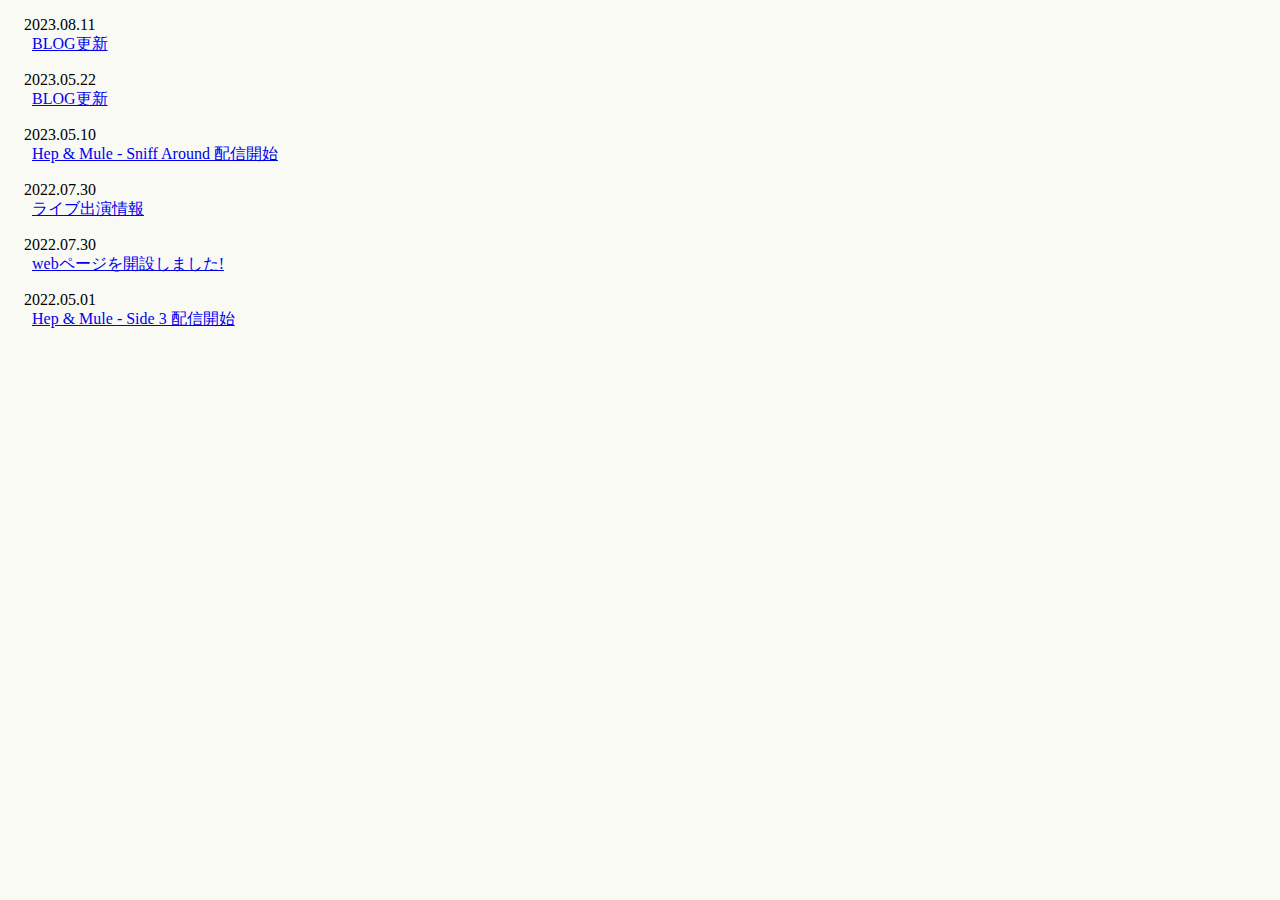
<file: update.html>
<!DOCTYPE html>
<html lang="ja">

<head>
  <meta charset="utf-8">
  <title>NEWSBOX</title>
  <style>

    body{
     padding-left: 1em;
     background-color: rgb(250, 250, 245);
    }

    a{
      display: inline-block;
      
      
    }

   
    
    .update__link{
      padding-left: 0.5em;
    }
   

/*for mobile */

    @media screen and (max-width: 480px) {
    .update__date{
     display:block;
    }


   }

  </style>

</head>

<body>

  <p>
    <div class ="update__date">2023.08.11 </div>
     <a class="update__link" href="pages/blog.html#230811" target="_top">BLOG更新
     </a>
  </p>

  <p>
    <div class ="update__date">2023.05.22 </div>
     <a class="update__link" href="pages/news.html#230522" target="_top">BLOG更新
     </a>
  </p>


  <p>
    <div class ="update__date">2023.05.10 </div>
     <a class="update__link" href="pages/news.html#230510" target="_top">Hep & Mule - Sniff Around 配信開始
     </a>
  </p>

  <p>
    
    <div class ="update__date">2022.07.30 </div>
        <a class="update__link" href="pages/news.html#220730_2" target="_top">ライブ出演情報
        </a>
   </p>
  
  <p>
   <div class ="update__date">2022.07.30 </div>
       <a class="update__link" href="pages/news.html#220730" target="_top">webページを開設しました!
       </a>
  </p>
         
  
  <p>
    <div class ="update__date">2022.05.01 </div>
     <a class="update__link" href="pages/news.html#220501" target="_top">Hep & Mule - Side 3 配信開始
     </a>
  </p>

</body>

</html>
</file>
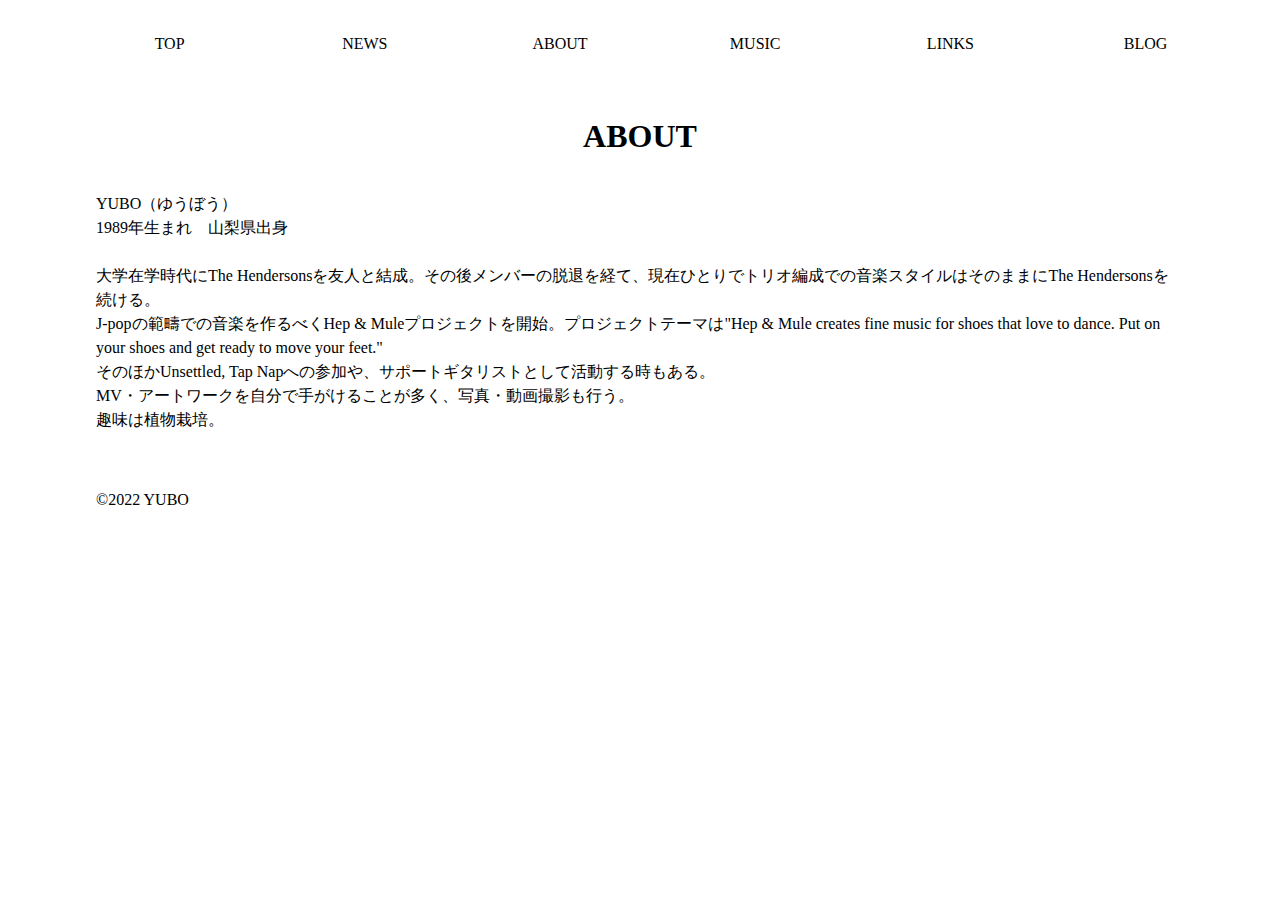
<file: pages/about.html>
<!DOCTYPE html>
 <html lang="ja">
<head>
 <title>YUBO_about</title>
 <meta charset="utf-8">
 <meta name="viewport" content="width=device-width,
  initial-scale=1,
  minimum-scale=1,
  maximum-scale=1,
  user-scalable=no">
  
  <link rel="stylesheet" href="../reset.css">
  <link rel="stylesheet" href="../style.css">

</head>

<body>

 <header>
    <ul class="menu">
      <li><a href="../index.html">TOP</a></li>
      <li><a href="../pages/news.html">NEWS</a></li>
      <li><a href="../pages/about.html">ABOUT</li>
      <li><a href="../pages/music.html">MUSIC</a></li>
      <li><a href="../pages/links.html">LINKS</a></li>
      <li><a href="../pages/blog.html">BLOG</a></li>
   </ul>
 </header>

 
<main>

 <h1>ABOUT</h1>

  
      
    <p class="about__p">
      YUBO（ゆうぼう）
      <br>
      1989年生まれ　山梨県出身
 <br>
 <br>

      大学在学時代にThe Hendersonsを友人と結成。その後メンバーの脱退を経て、現在ひとりでトリオ編成での音楽スタイルはそのままにThe Hendersonsを続ける。
      <br>
      J-popの範疇での音楽を作るべくHep & Muleプロジェクトを開始。プロジェクトテーマは"Hep & Mule creates fine music for shoes that love to dance. Put on your shoes and get ready to move your feet."
      <br>
      そのほかUnsettled, Tap Napへの参加や、サポートギタリストとして活動する時もある。
      <br>
      MV・アートワークを自分で手がけることが多く、写真・動画撮影も行う。
      <br>
      趣味は植物栽培。


    </p>

</main>


   <footer>
     <p>&copy;2022 YUBO</p>
   </footer>
</body>

</html>
</file>
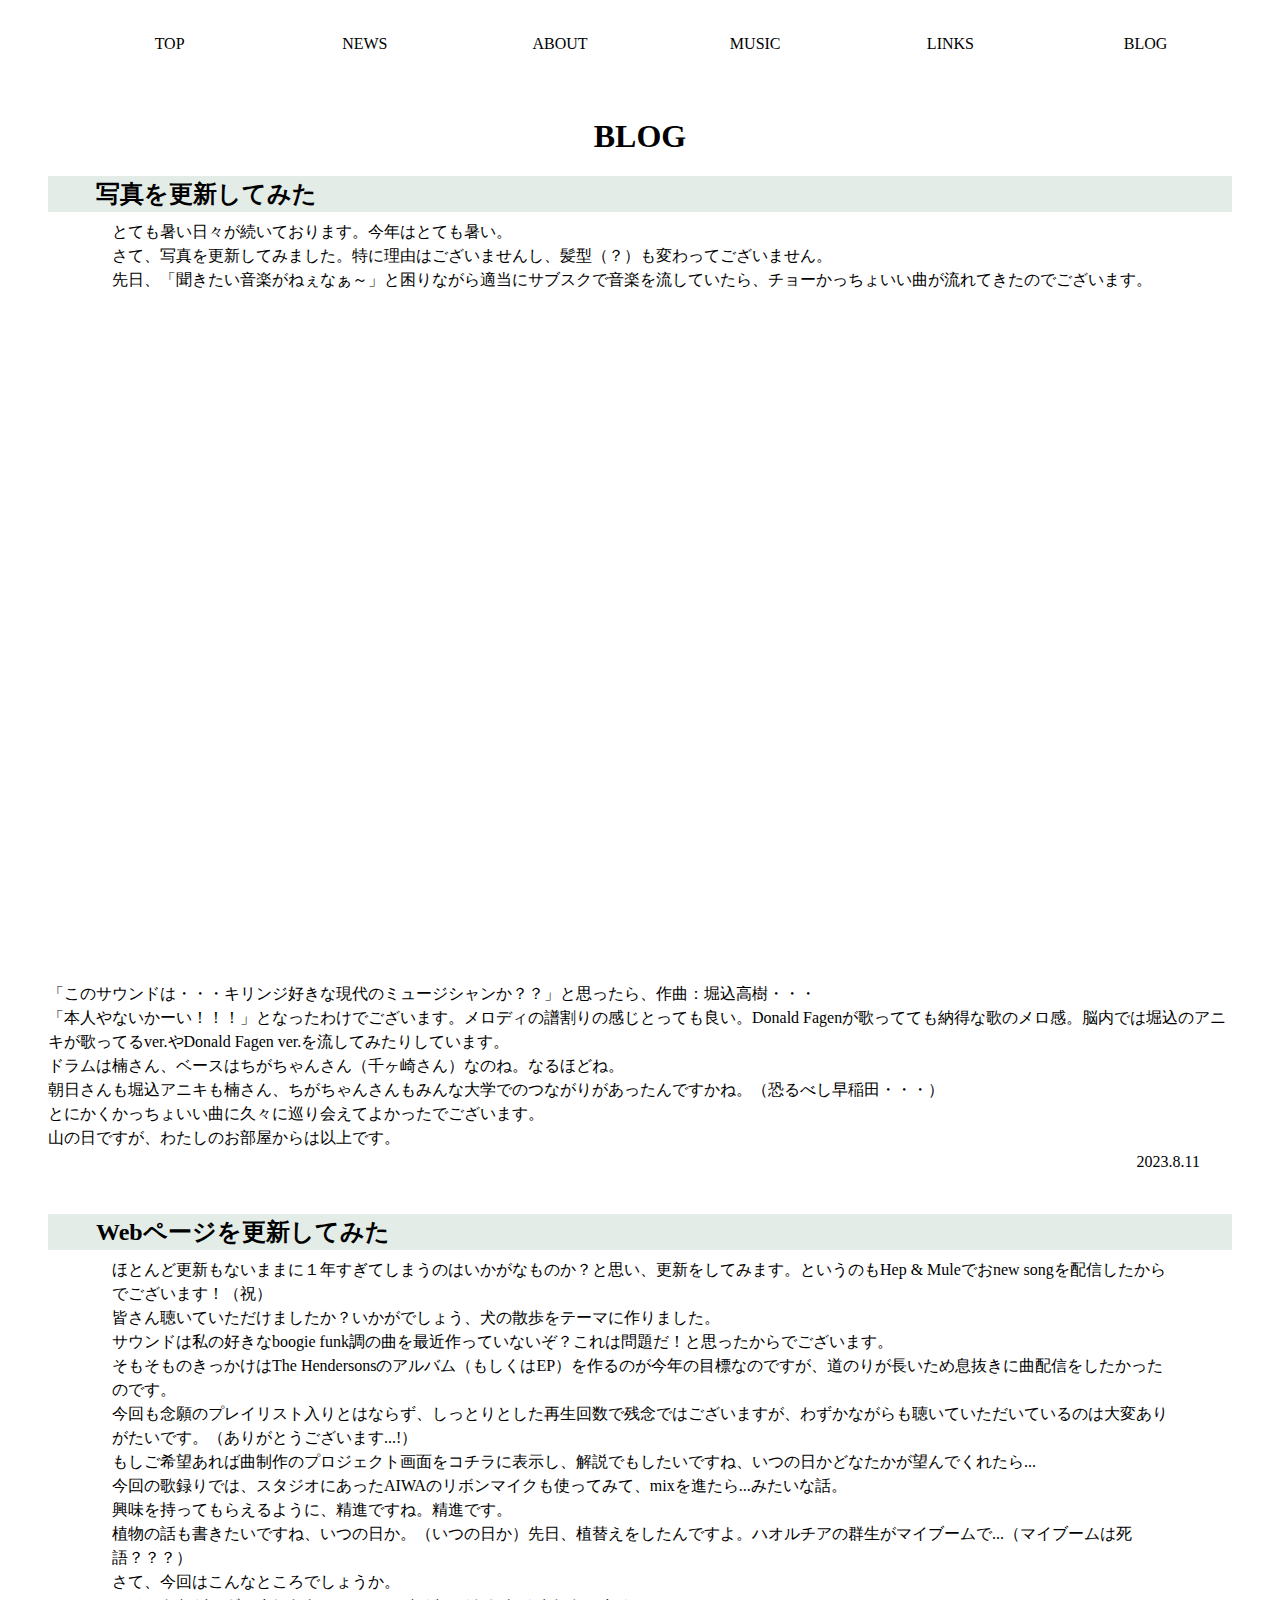
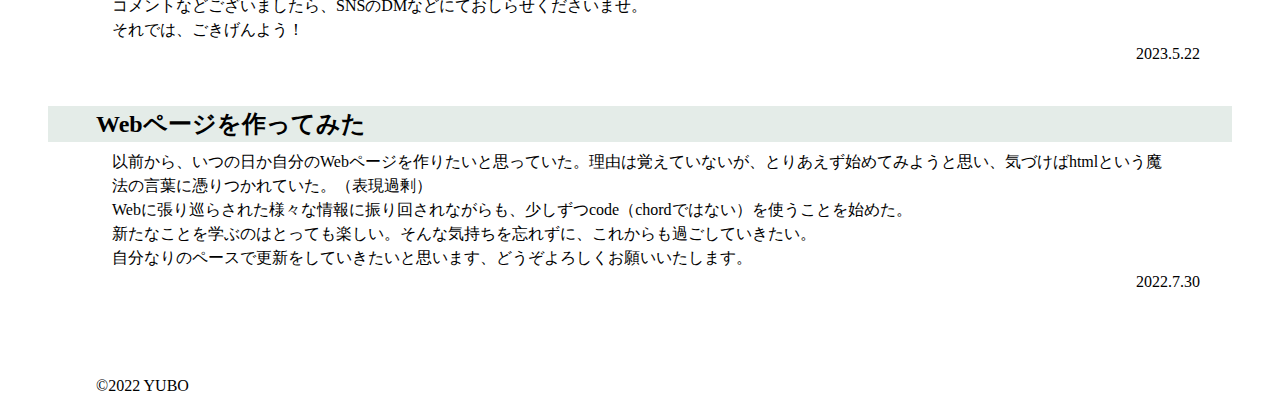
<file: pages/blog.html>
<!DOCTYPE html>
 <html lang="ja">
<head>
 <title>YUBO_about</title>
 <meta charset="utf-8">
 <meta name="viewport" content="width=device-width,
  initial-scale=1,
  minimum-scale=1,
  maximum-scale=1,
  user-scalable=no">

  <link rel="stylesheet" href="../reset.css">
  <link rel="stylesheet" href="../style.css">

</head>

<body>
 <header>
    <ul class="menu">
      <li><a href="../index.html">TOP</a></li>
      <li><a href="../pages/news.html">NEWS</a></li>
      <li><a href="../pages/about.html">ABOUT</li>
      <li><a href="../pages/music.html">MUSIC</a></li>
      <li><a href="../pages/links.html">LINKS</a></li>
      <li><a href="../pages/blog.html">BLOG</a></li>
   </ul>
 </header>


<main>

 <h1>BLOG</h1>

 <article id="230811">
  <h2 class="blog__h2">写真を更新してみた</h2>
    
  <p class="blog__p">
  とても暑い日々が続いております。今年はとても暑い。
  <br>
  さて、写真を更新してみました。特に理由はございませんし、髪型（？）も変わってございません。
  <br>
  先日、「聞きたい音楽がねぇなぁ～」と困りながら適当にサブスクで音楽を流していたら、チョーかっちょいい曲が流れてきたのでございます。
  <br>
  <div class="movie-wrap">
  <iframe width="560" height="315" src="https://www.youtube.com/embed/tPj0Zm6dIKs?si=3qlEazlI-gFPZ_mK" title="YouTube video player" frameborder="0" allow="accelerometer; autoplay; clipboard-write; encrypted-media; gyroscope; picture-in-picture; web-share" allowfullscreen></iframe>
  </div>
  <br>
  「このサウンドは・・・キリンジ好きな現代のミュージシャンか？？」と思ったら、作曲：堀込高樹・・・
  <br>
  「本人やないかーい！！！」となったわけでございます。メロディの譜割りの感じとっても良い。Donald Fagenが歌ってても納得な歌のメロ感。脳内では堀込のアニキが歌ってるver.やDonald Fagen ver.を流してみたりしています。
  <br>
  ドラムは楠さん、ベースはちがちゃんさん（千ヶ崎さん）なのね。なるほどね。
  <br>
  朝日さんも堀込アニキも楠さん、ちがちゃんさんもみんな大学でのつながりがあったんですかね。（恐るべし早稲田・・・）
  <br>
  とにかくかっちょいい曲に久々に巡り会えてよかったでございます。
  <br>
  山の日ですが、わたしのお部屋からは以上です。
  <br>

  <div class="blog__dates"><time>2023.8.11</time></div>

  </p>
</article>



 <article id="230522">
  <h2 class="blog__h2">Webページを更新してみた</h2>
    
  <p class="blog__p">
   ほとんど更新もないままに１年すぎてしまうのはいかがなものか？と思い、更新をしてみます。というのもHep & Muleでおnew songを配信したからでございます！（祝）
   <br>
   皆さん聴いていただけましたか？いかがでしょう、犬の散歩をテーマに作りました。
   <br>
   サウンドは私の好きなboogie funk調の曲を最近作っていないぞ？これは問題だ！と思ったからでございます。
   <br>
   そもそものきっかけはThe Hendersonsのアルバム（もしくはEP）を作るのが今年の目標なのですが、道のりが長いため息抜きに曲配信をしたかったのです。
   <br>
   今回も念願のプレイリスト入りとはならず、しっとりとした再生回数で残念ではございますが、わずかながらも聴いていただいているのは大変ありがたいです。（ありがとうございます...!）
   <br>
   もしご希望あれば曲制作のプロジェクト画面をコチラに表示し、解説でもしたいですね、いつの日かどなたかが望んでくれたら...
   <br>
   今回の歌録りでは、スタジオにあったAIWAのリボンマイクも使ってみて、mixを進たら...みたいな話。
   <br>
   興味を持ってもらえるように、精進ですね。精進です。
   <br>
   植物の話も書きたいですね、いつの日か。（いつの日か）先日、植替えをしたんですよ。ハオルチアの群生がマイブームで...（マイブームは死語？？？）
   <br>
   さて、今回はこんなところでしょうか。
   <br>
   コメントなどございましたら、SNSのDMなどにておしらせくださいませ。
   <br>
   それでは、ごきげんよう！
   <br>

  <div class="blog__dates"><time>2023.5.22</time></div>

  </p>
</article>



 <article id="220730">
    <h2 class="blog__h2">Webページを作ってみた</h2>
      
    <p class="blog__p">
     以前から、いつの日か自分のWebページを作りたいと思っていた。理由は覚えていないが、とりあえず始めてみようと思い、気づけばhtmlという魔法の言葉に憑りつかれていた。（表現過剰）
     <br>
     Webに張り巡らされた様々な情報に振り回されながらも、少しずつcode（chordではない）を使うことを始めた。
     <br>
     新たなことを学ぶのはとっても楽しい。そんな気持ちを忘れずに、これからも過ごしていきたい。
     <br>
     自分なりのペースで更新をしていきたいと思います、どうぞよろしくお願いいたします。
     <br>

    <div class="blog__dates"><time>2022.7.30</time></div>

    </p>
  </article>

</main>


    <footer>
      <p>&copy;2022 YUBO</p>
    </footer>
  



</body>
</html>
</file>
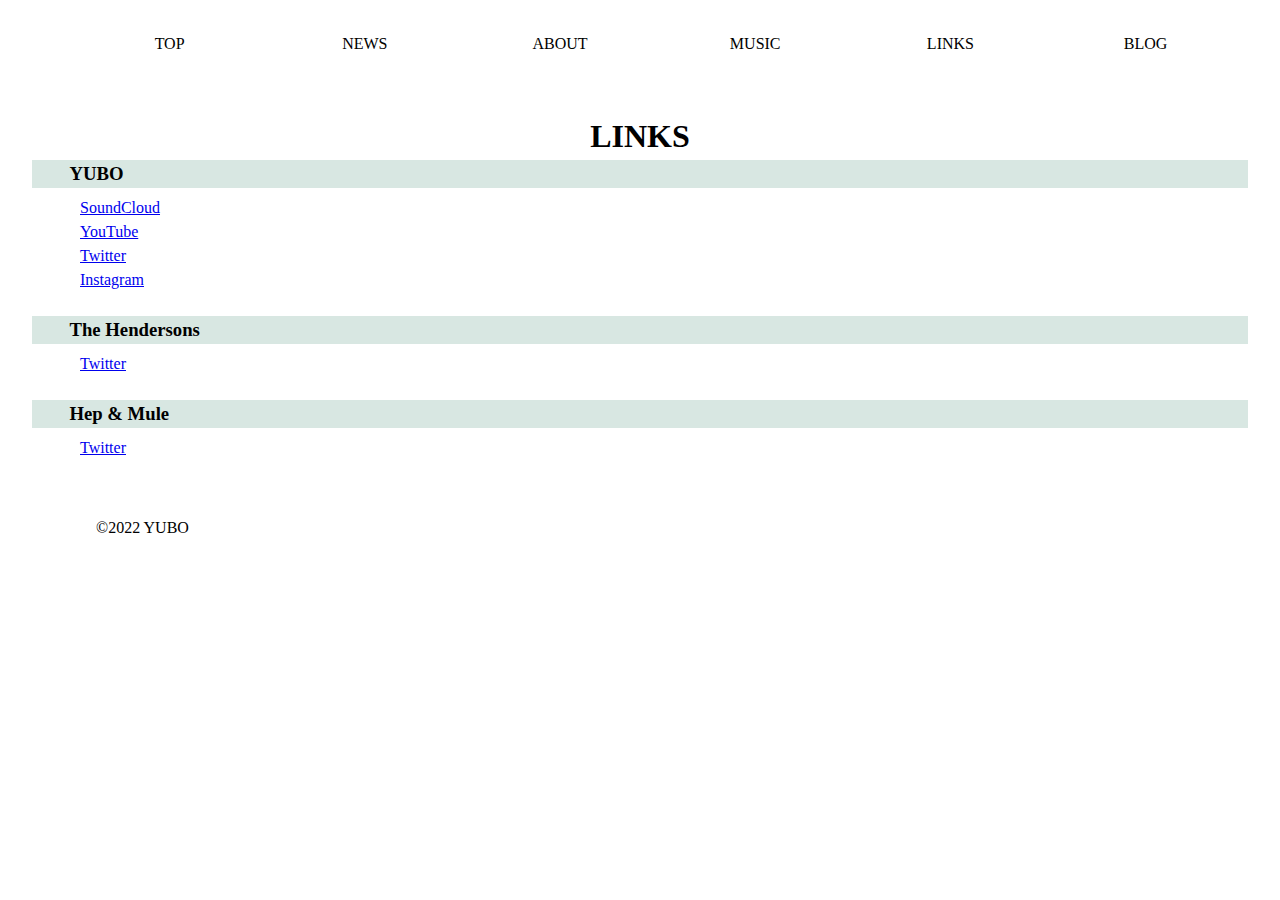
<file: pages/links.html>
<!DOCTYPE html>
 <html lang="ja">
<head>
 <title>YUBO_about</title>
 <meta charset="utf-8">
 <meta name="viewport" content="width=device-width,
  initial-scale=1,
  minimum-scale=1,
  maximum-scale=1,
  user-scalable=no">

  <link rel="stylesheet" href="../reset.css">
  <link rel="stylesheet" href="../style.css">

</head>

<body>

 <header>
    <ul class="menu">
      <li><a href="../index.html">TOP</a></li>
      <li><a href="../pages/news.html">NEWS</a></li>
      <li><a href="../pages/about.html">ABOUT</li>
      <li><a href="../pages/music.html">MUSIC</a></li>
      <li><a href="../pages/links.html">LINKS</a></li>
      <li><a href="../pages/blog.html">BLOG</a></li>
   </ul>
 </header>

<main>

  <h1>LINKS</h1>

   <h3 class="links__h3">YUBO</h3>
   <div class="links__text">
    <a href="https://soundcloud.com/the-hendersons-yt " target="_blank" rel="noopener">SoundCloud</a><br>
   <a href="https://www.youtube.com/user/henderson1YT" target="_blank" rel="noopener">YouTube</a><br>
   <a href="https://twitter.com/yubotanaka " target="_blank" rel="noopener">Twitter</a><br>
   <a href="https://www.instagram.com/yubotanaka/" target="_blank" rel="noopener">Instagram</a><br>
 </div>
 <br>

   <h3 class="links__h3">The Hendersons</h3>
   <div class="links__text">
   <a href="https://twitter.com/hendersons_jp" target="_blank" rel="noopener">Twitter</a><br>
   </div>
   
   <br>

   <h3 class="links__h3">Hep & Mule</h3>
   <div class="links__text">
    <a href="https://twitter.com/hepmule" target="_blank" rel="noopener">Twitter</a><br>
   </div>


</main>


 <footer>
      <p>&copy;2022 YUBO</p>
 </footer>
  


</body>
</html>
</file>
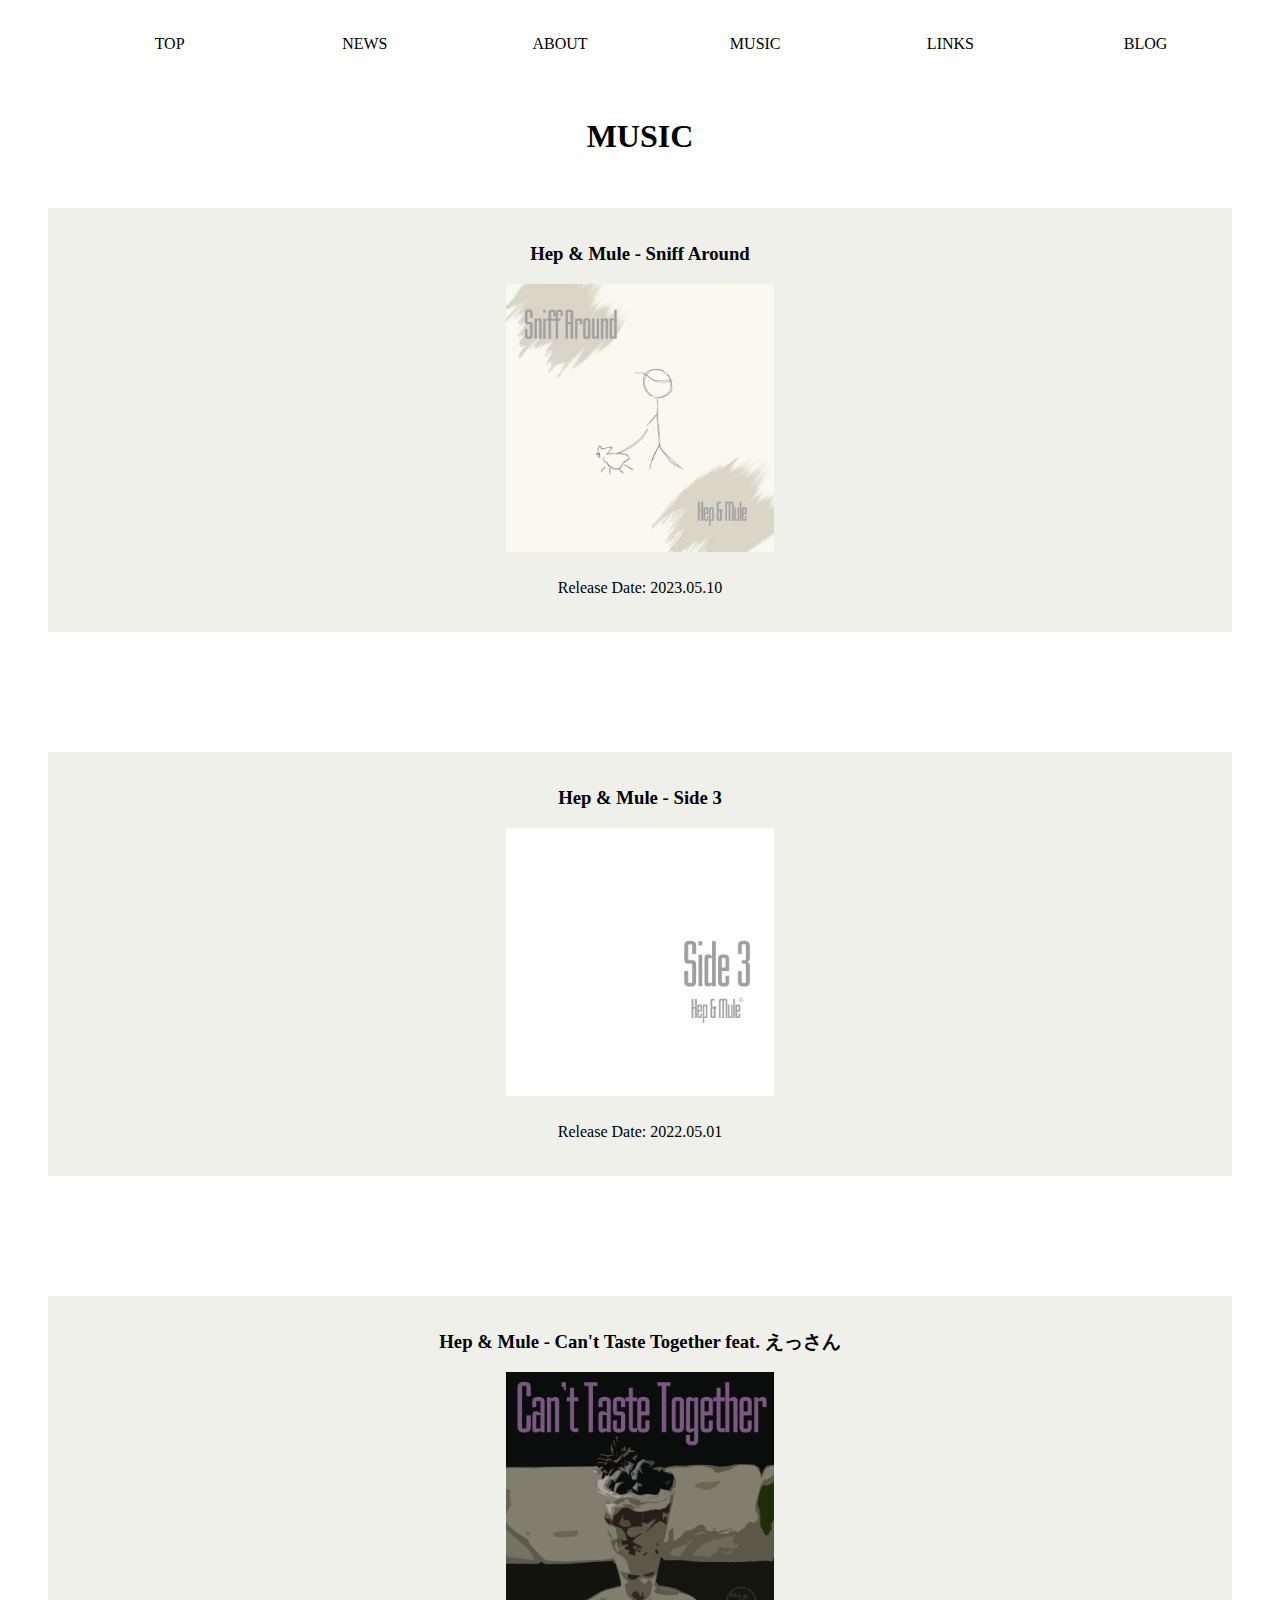
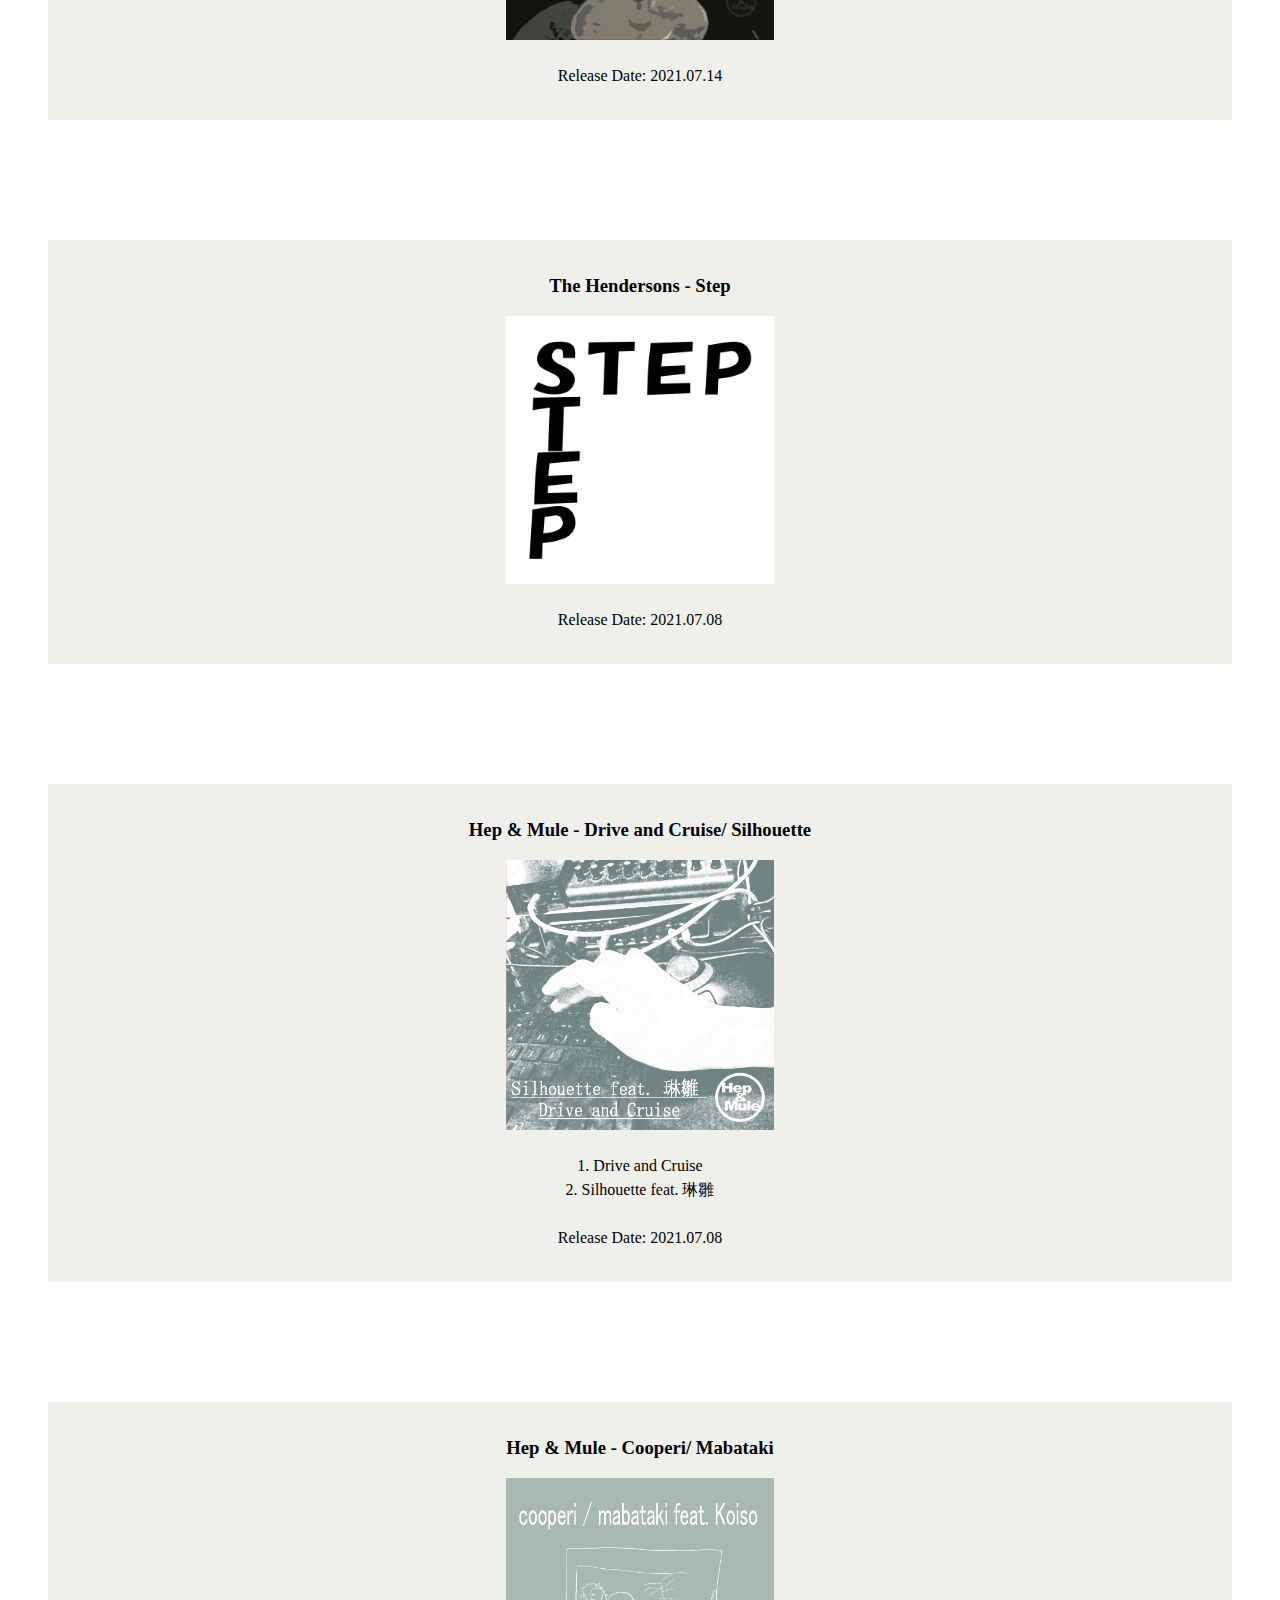
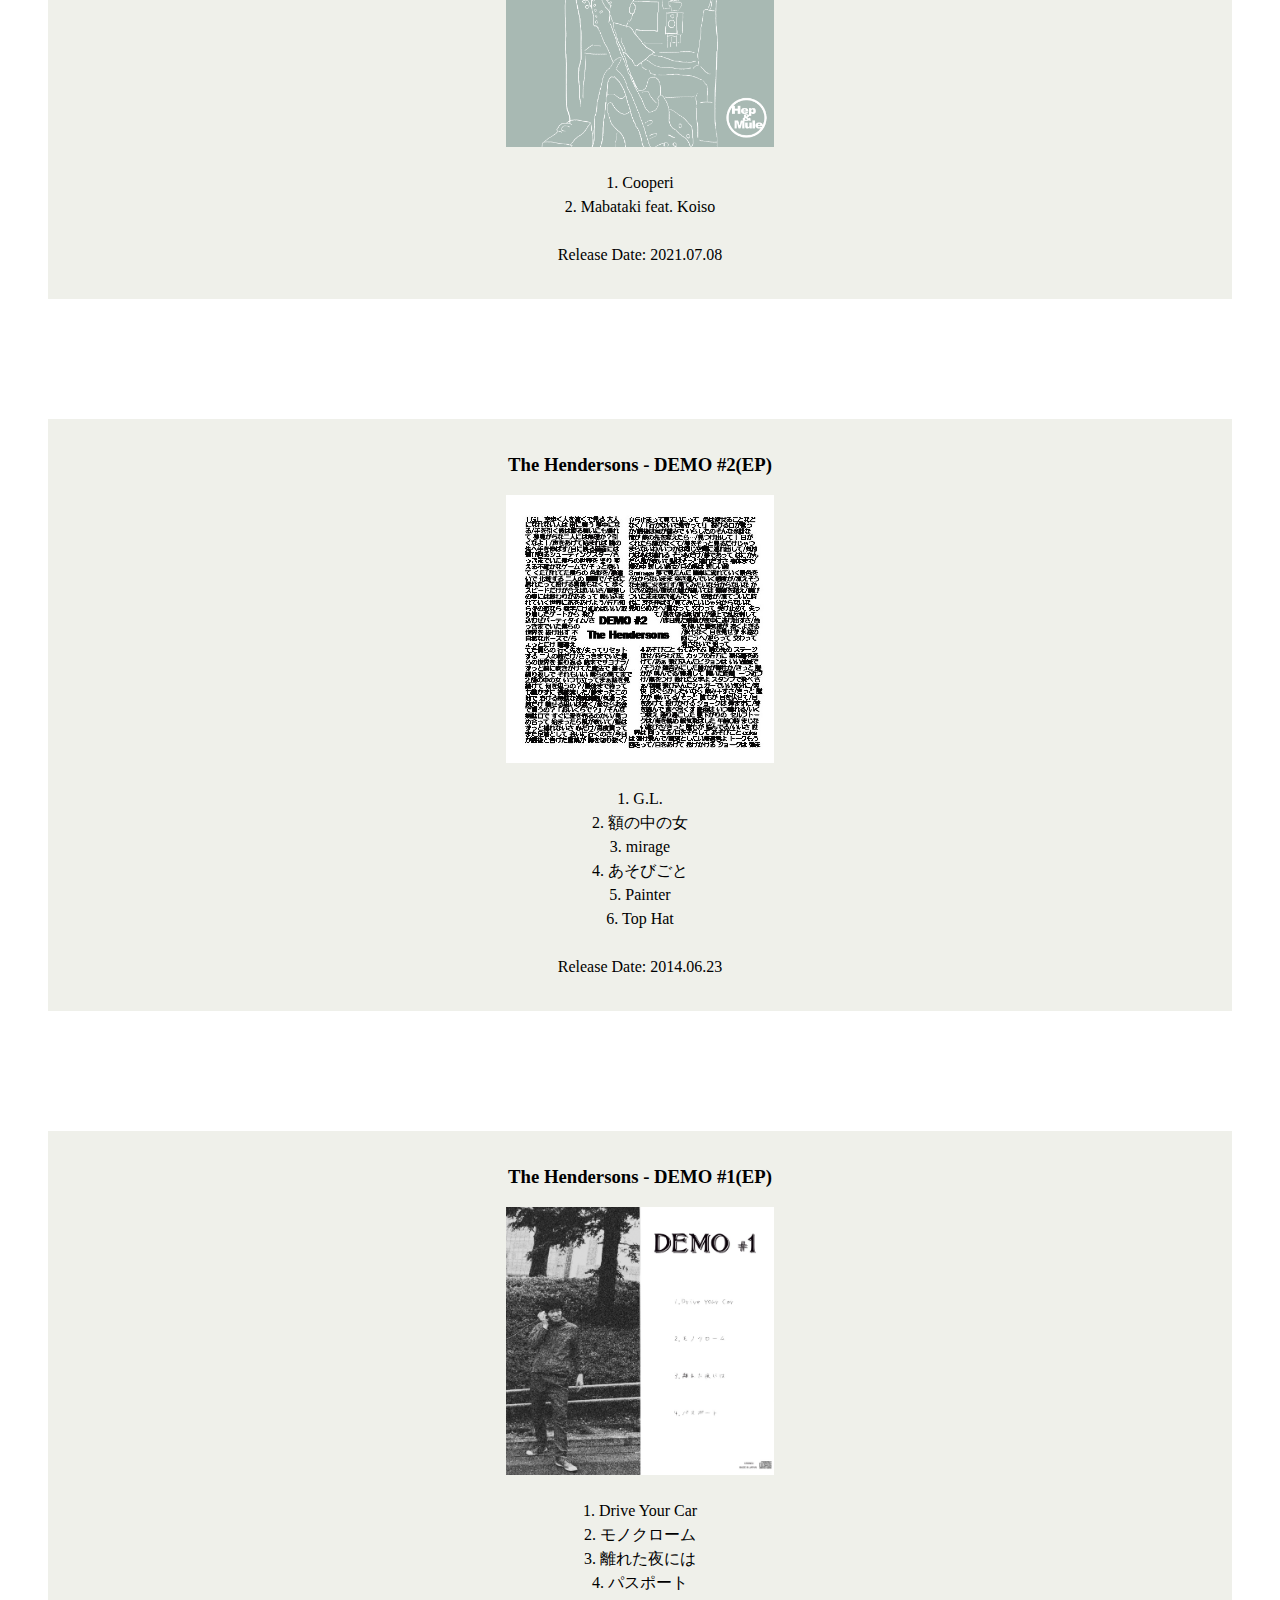
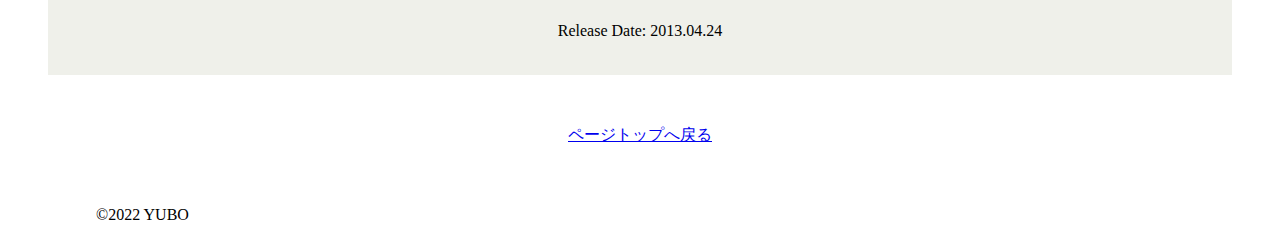
<file: pages/music.html>
<!DOCTYPE html>
 <html lang="ja">
<head>
 <title>YUBO_music</title>
 <meta charset="utf-8">
 <meta name="viewport" content="width=device-width,
  initial-scale=1,
  minimum-scale=1,
  maximum-scale=1,
  user-scalable=no">

  <link rel="stylesheet" href="../reset.css">
  <link rel="stylesheet" href="../style.css">

</head>

<body>

  <header>
    <ul class="menu">
      <li><a href="../index.html">TOP</a></li>
      <li><a href="../pages/news.html">NEWS</a></li>
      <li><a href="../pages/about.html">ABOUT</li>
      <li><a href="../pages/music.html">MUSIC</a></li>
      <li><a href="../pages/links.html">LINKS</a></li>
      <li><a href="../pages/blog.html">BLOG</a></li>
   </ul>
 </header>

 <main>

 <h1>MUSIC</h1>

 <article id="230510">
  <div style="background-color:#eff0ea;margin:2em 0;padding:2em;">
         <h3 class="music__h3">Hep & Mule - Sniff Around</h3>
         
           <img src="../img/Sniff.png" height="300px" width="300px">
         
         <p class="music__text">
             Release Date: 2023.05.10
         </p>
      </div>
 </article>  
<br>



 <article id="220501">
   <div style="background-color:#eff0ea;margin:2em 0;padding:2em;">
          <h3 class="music__h3">Hep & Mule - Side 3</h3>
          
            <img src="../img/side3.jpg" height="300px" width="300px">
          
          <p class="music__text">
              Release Date: 2022.05.01
          </p>
       </div>
  </article>  
<br>



 <article id="210714">
  <div style="background-color:#eff0ea;margin:2em 0;padding:2em;">
          <h3 class="music__h3">Hep & Mule - Can't Taste Together feat. えっさん</h3>
          
            <img src="../img/canttaste.jpg" height="300px" width="300px">
          
          <p class="music__text">
             Release Date: 2021.07.14
          </p>
        </div>  
        </article>  
<br>



 <article id="210708">
  <div style="background-color:#eff0ea;margin:2em 0;padding:2em;">
         <h3 class="music__h3">The Hendersons - Step</h3>
           
         <img src="../img/step.jpg" height="300px" width="300px">
  
         <p class="music__text">
           Release Date: 2021.07.08
        </p>
   </div>  
        </article>  
<br>




<article id="210708">
  <div style="background-color:#eff0ea;margin:2em 0;padding:2em;">
  <h3 class="music__h3">Hep & Mule - Drive and Cruise/ Silhouette</h3>
  
        <img src="../img/DC_shilh.jpg" height="300px" width="300px">
  
       <p class="music__text">
          1. Drive and Cruise<br>
          2. Silhouette feat. 琳雛<br>
          <br>
          Release Date: 2021.07.08
      </p>
</div>
</article>  
<br>



<article id="210708">
  <div style="background-color:#eff0ea;margin:2em 0;padding:2em;">
  <h3 class="music__h3"3>Hep & Mule - Cooperi/ Mabataki</h3>
  
    <img src="../img/cooperi_mabataki.jpg" height="300px" width="300px">
  
       <p class="music__text">
          1. Cooperi<br>
          2. Mabataki feat. Koiso<br>
         <br>
          Release Date: 2021.07.08
       </p>
</div>
</article> 
<br>



  <article id="140623">
    <div style="background-color:#eff0ea;margin:2em 0;padding:2em;">
          <h3 class="music__h3">The Hendersons - DEMO #2(EP)</h3>
            
          <img src="../img/demo2.jpg" height="300px" width="300px">

            <p class="music__text">
              1. G.L.<br>
              2. 額の中の女<br>
              3. mirage<br>
              4. あそびごと<br>
              5. Painter<br>
              6. Top Hat<br>
              <br>
            Release Date: 2014.06.23
          </p>
        </div>
        </article>  
<br>



 <article id="130424">
  <div style="background-color:#eff0ea;margin:2em 0;padding:2em;">
          <h3 class="music__h3">The Hendersons - DEMO #1(EP)</h3>
         
          <img src="../img/demo1.jpg" height="300px" width="300px">
          
          <p class="music__text">
            1. Drive Your Car<br>
            2. モノクローム<br>
            3. 離れた夜には<br>
            4. パスポート<br>
            <br>
            Release Date: 2013.04.24
          </p>
        </div>
   </article>



  <div class="pgtop"><a href="#">ページトップへ戻る</a></div>
</main>
        
      

        <footer>
          <p>&copy;2022 YUBO</p>
        </footer>

</body>


</html>
</file>
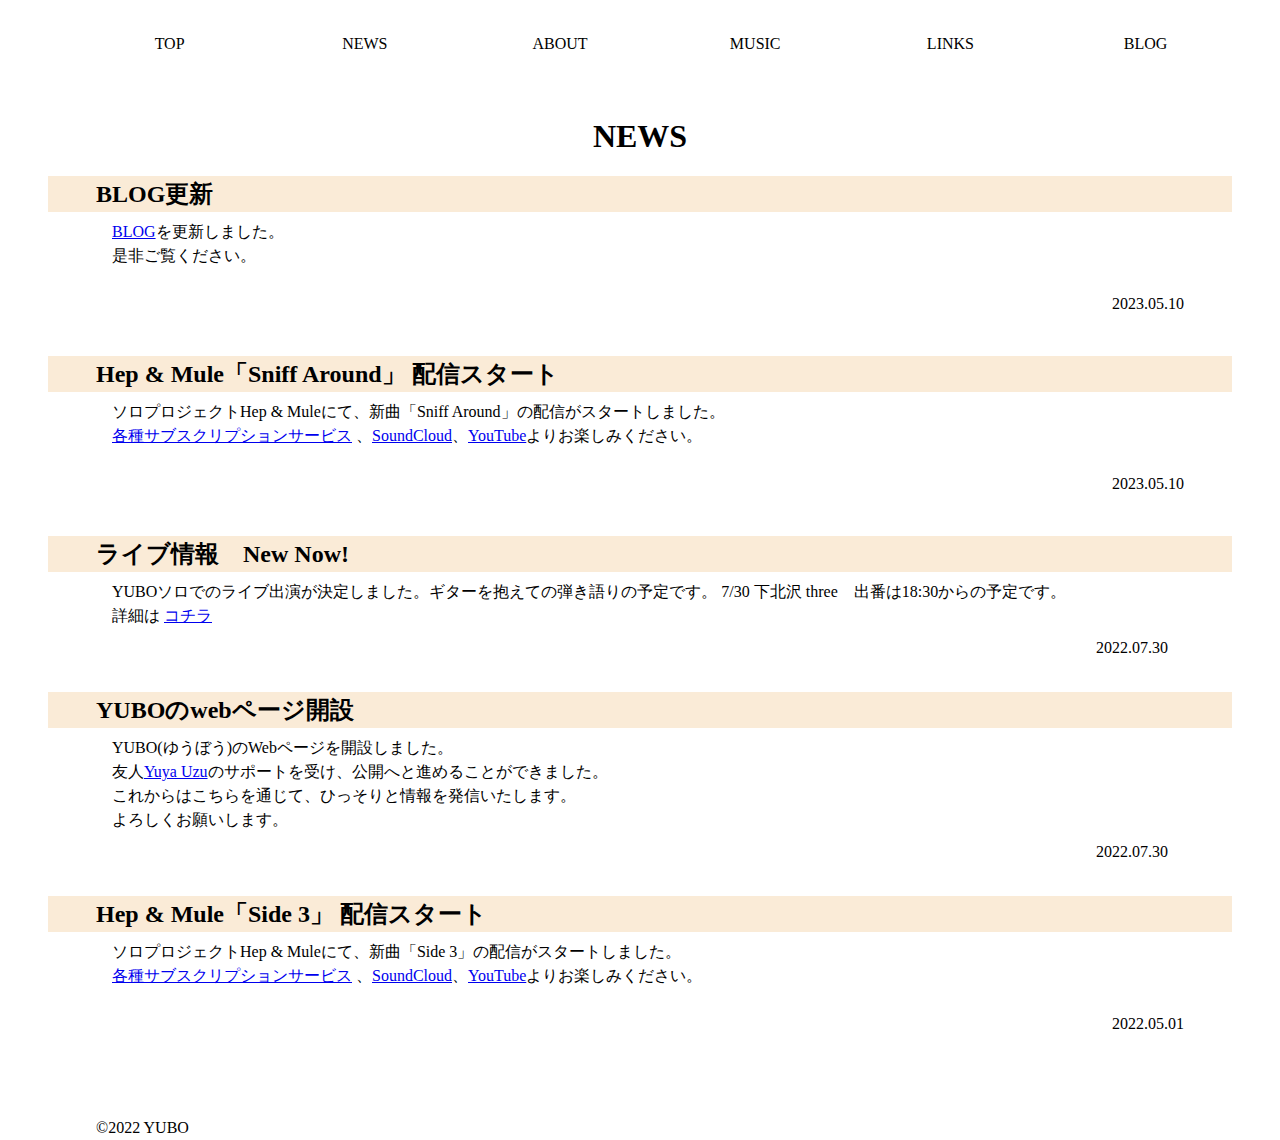
<file: pages/news.html>
<!DOCTYPE html>
 <html lang="ja">
<head>
 <title>YUBO_about</title>
 <meta charset="utf-8">
 <meta name="viewport" content="width=device-width,
  initial-scale=1,
  minimum-scale=1,
  maximum-scale=1,
  user-scalable=no">
  
  <link rel="stylesheet" href="../reset.css">
  <link rel="stylesheet" href="../style.css">

</head>

<body>

 <header>
    <ul class="menu">
      <li><a href="../index.html">TOP</a></li>
      <li><a href="../pages/news.html">NEWS</a></li>
      <li><a href="../pages/about.html">ABOUT</li>
      <li><a href="../pages/music.html">MUSIC</a></li>
      <li><a href="../pages/links.html">LINKS</a></li>
      <li><a href="../pages/blog.html">BLOG</a></li>
 
   </ul>
 </header>


 <main>
  
 <h1>NEWS</h1>

 <article id="230522">
   
  <h2 class="news__h2">BLOG更新</h2>
  <p class="news__text"><a href="../pages/blog.html">BLOG</a>を更新しました。
    <br>
    是非ご覧ください。
    <br>
  </p>
</article>
<div class="dates"><p>2023.05.10</p></div>
<br>
</article>

 <article id="230510">
   
  <h2 class="news__h2">Hep & Mule「Sniff Around」 配信スタート</h2>
  <p class="news__text">ソロプロジェクトHep & Muleにて、新曲「Sniff Around」の配信がスタートしました。
    <br>
   <a href="https://big-up.style/rf5ae8HUPF" target="_blank" rel="noopener">各種サブスクリプションサービス</a> 、<a href="https://soundcloud.com/the-hendersons-yt/hep-mule-sniff-around"target="_blank" rel="noopener">SoundCloud</a>、<a href="https://www.youtube.com/watch?v=ONRTEoMtauA"target="_blank" rel="noopener">YouTube</a>よりお楽しみください。
  </p>
</article>
<div class="dates"><p>2023.05.10</p></div>
<br>
</article>

 <article id="220730_2">
  <h2 class="news__h2">ライブ情報　New Now!</h2>
<p class="news__text">YUBOソロでのライブ出演が決定しました。ギターを抱えての弾き語りの予定です。
  7/30 下北沢 three　出番は18:30からの予定です。
  <br>
  詳細は
  <a href="https://www.toos.co.jp/3/events/new-now%ef%bc%81golden-summer-fest-day2/" target="_blank" rel="noopener">コチラ</a>
</p>
<div class="dates"><p>2022.07.30</p></div>
</article>

 

 <article id="220730">
             <h2 class="news__h2">YUBOのwebページ開設</h2>
          <p class="news__text">YUBO(ゆうぼう)のWebページを開設しました。
            <br>友人<a href="https://uzu.works/" target="_blank" rel="noopener">Yuya Uzu</a>のサポートを受け、公開へと進めることができました。
        <br>これからはこちらを通じて、ひっそりと情報を発信いたします。
        <br>よろしくお願いします。</p>
        <div class="dates"><p>2022.07.30</p></div>
        </article>

 <article id="220501">
   
          <h2 class="news__h2">Hep & Mule「Side 3」 配信スタート</h2>
          <p class="news__text">ソロプロジェクトHep & Muleにて、新曲「Side 3」の配信がスタートしました。
            <br>
           <a href="https://big-up.style/uROzsw6gBq" target="_blank" rel="noopener">各種サブスクリプションサービス</a> 、<a href="https://soundcloud.com/the-hendersons-yt/side3"target="_blank" rel="noopener">SoundCloud</a>、<a href="https://www.youtube.com/watch?v=La7IkWrz_Qk"target="_blank" rel="noopener">YouTube</a>よりお楽しみください。
          </p>
        </article>
        <div class="dates"><p>2022.05.01</p></div>
        <br>
        </article>


</main>

<footer>

  <p>&copy;2022 YUBO</p>

</footer>

</body>
</html>
</file>
<file: style.css>
<style>

/*menu*/


.menu {
list-style: none;

}

.menu li {
  float: left;
  width: 16.6%;
  display: inline-block;

}

.menu a {
  background-color: none;
  color: black;
  display:block;
  text-align: center;
  border: 1px #9999F solid;
  text-decoration: none;
  border-radius: 8px 8px 8px 8px;
  
}


ul.menu a:hover{
background-color: gray;
color: white;
}

ul.menu a:active{
background-color: none;
color:black
}


/*general*/

h1{
  text-align: center;
  padding-top: 80px;

 }
 
 body{
  padding: 2em;
 }
 
 p{
  padding-left: 4em;
  padding-right: 4em;
  padding-top: 0.5em;

 }

 .dates{
  text-align: right;
  padding-right: 0em;
  
 }

 article{
  padding: 1em;
}

.pgtop{
  text-align: center;
 }

 img{
  display: block;
  margin: auto;
  max-width: 30%;
  height: auto;
  padding:1em;

}


/*footer*/
footer{
  padding-top: 3em;
}




/*top*/

.top__img{
    display: block;
    margin: auto;
    max-width: 100%;
    height: auto;
    padding-top: 50px;

}

.top__UPDATE{
  text-align: center;
  display: block;

}

.top__h5{
  padding-top: 2em;
  padding-bottom: 1em;
  
}



/*news*/

.news__h2{
  background-color:antiquewhite;
  padding-left: 2em;
}

.news__text{
  padding-top: 0.5em;
}

/*about*/

.about__p{
  padding-top: 2em;
}


/*music*/

 .music__h3{
  text-align: center;
 }

 .music__text{
  text-align: center;
 }


/*links*/

.links__h3{
  background-color: rgb(216, 231, 226);
  padding-left: 2em;

}


.links__text{  
  padding-left: 3em;
  padding-right: 4em;
  padding-top: 0.5em;
}


/*blog*/

.blog__h2{
  background-color:rgb(228, 236, 232);
  padding-left: 2em;
 }


 .blog__dates{
  text-align: right;
  padding-right: 2em;
  
 }
 /*Youtube フレキシブル用*/
 .movie-wrap {
  position: relative;
  padding-bottom: 56.25%; /*アスペクト比 16:9の場合の縦幅*/
  height: 0;
  overflow: hidden;
}

.movie-wrap iframe {
  position: absolute;
  top: 0;
  left: 0;
  width: 100%;
  height: 100%;
}
 


/*for mobile */


@media screen and (max-width: 480px) {

  .menu li {
    
    font-size: 8px;
}
 
  body {
    height: 
    padding-top: 1em;
    padding-left: 1em;
    padding-right: 1em;
  }
  footer{
    
  }

 /*top*/

 .top__img img{
  display: block;
  width: 200px;
  height: auto;
  padding-top: 1em;
 }

 img{
    max-width: 100%;
 }


 .top__iframe {
  position: relative;
  width: 100%;
  padding: calc(200 / 450* 100%) 0 0;
 }
 
 .top__iframe iframe {
  position: absolute;
  top: 0;
  left: 0;
  width: 100%;
  height: 130%;
 }



 /*news*/

 .news__h2{
  background-color:antiquewhite;
  padding-left: 1em;
 }

 .news__text{
  padding-top: 0.5em;
  padding-left: 1em;
  padding-right: 1em;
 }


 /*about*/
 .about__p{
  padding-top: 1em;
 }

 /*music*/
 .music__top{
  padding-top: 1em;
 }

 /*general*/
 p{
  padding-left: 1em;
  padding-right: 1em;
  padding-top: 0.5em;

 }

 h1{
  text-align: center;
  padding-top: 30px;

 }
}
 </style>
</file>
